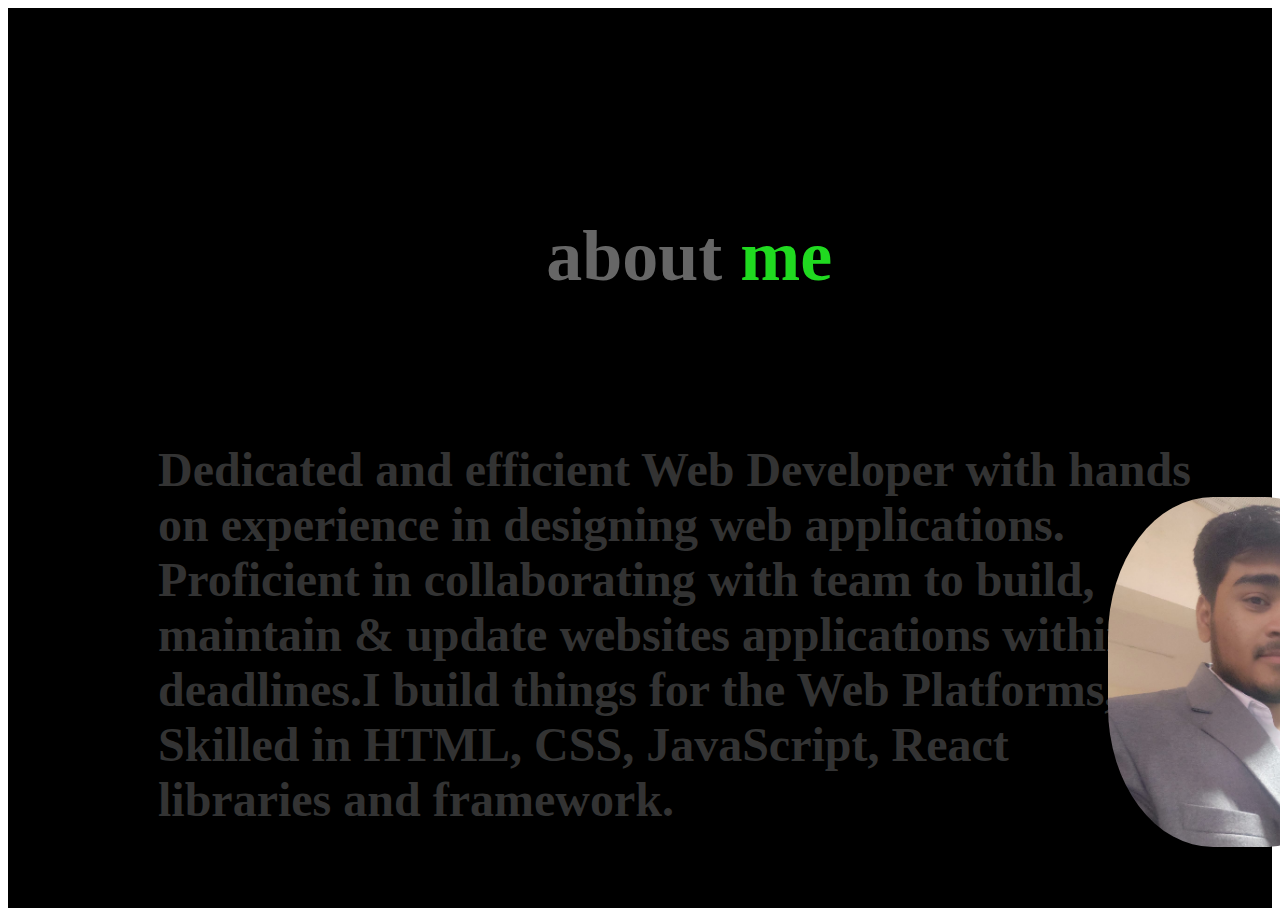
<file: about.html>
<!DOCTYPE html>
<html lang="en">

<head>
    <meta charset="UTF-8">
    <meta http-equiv="X-UA-Compatible" content="IE=edge">
    <meta name="viewport" content="width=device-width, initial-scale=1.0">
    <title>Document</title>
    <link rel="stylesheet" href="./public/src/css/About/about.css">
</head>

<body>
    <section class="about" id="about">
        <div class="content" onscroll="myFunction()">
            <h2 class="heading" onscroll="myFunction()"> about <span>me</span> </h2>
            <h4>Dedicated and efficient Web Developer with hands <br> on experience in designing web applications. <br>
                Proficient in collaborating with team to build, <br> maintain & update websites applications within <br>
                deadlines.I build things for the Web Platforms, <br> Skilled in HTML, CSS, JavaScript, React <br>
                libraries and framework.
            </h4>
            <img src="./images/Abhishek pic.jfif" alt="">
        </div>
    </section>
</body>

</html>
</file>
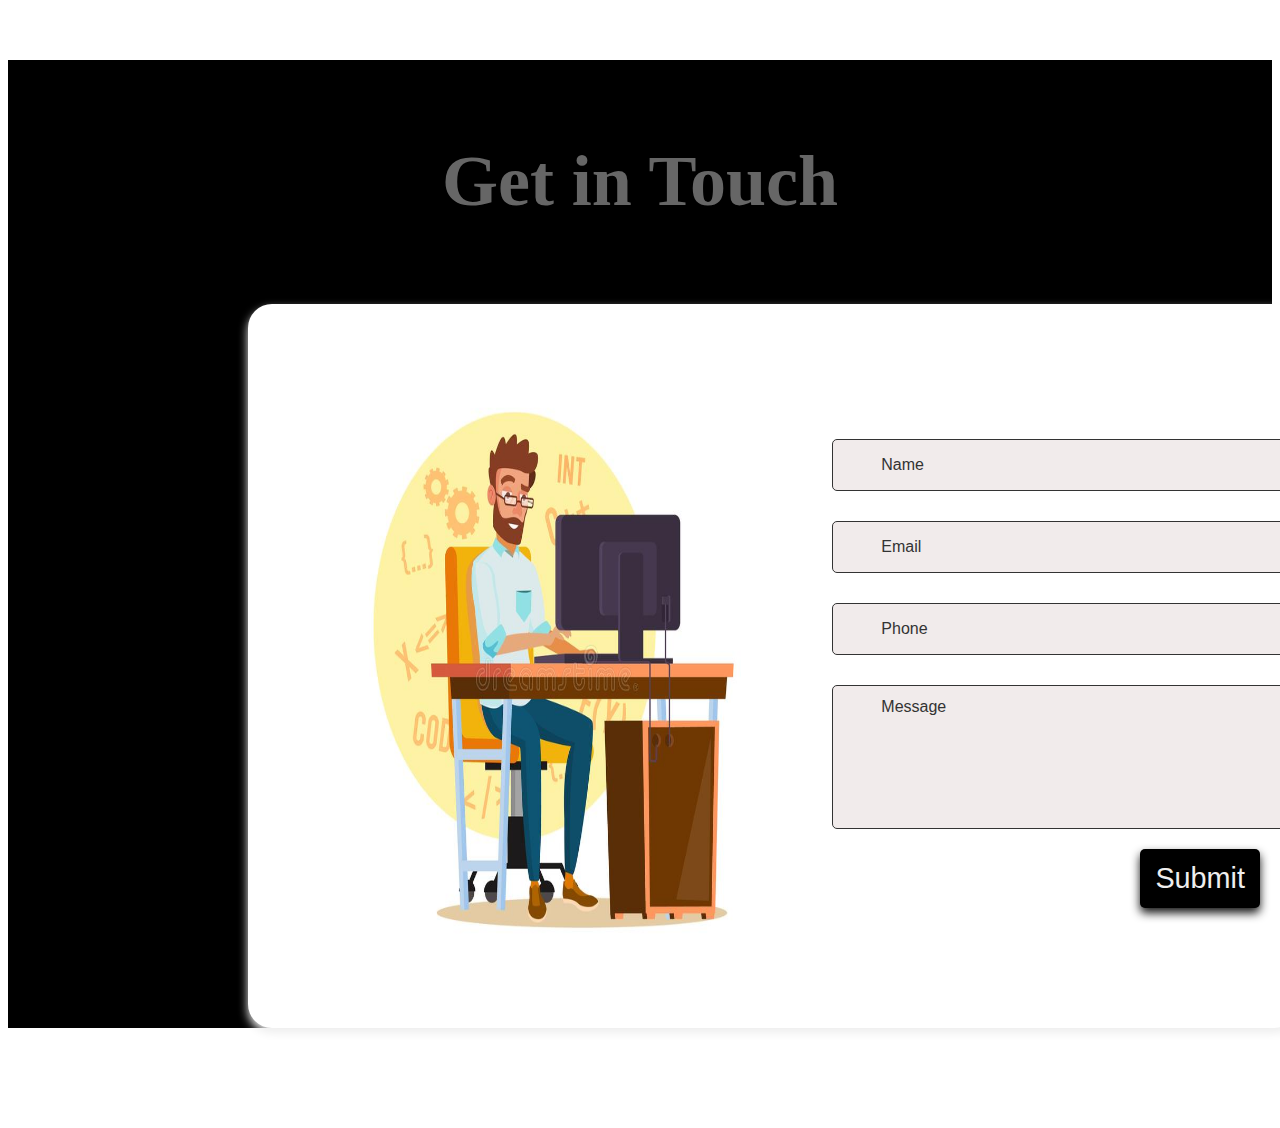
<file: contact.html>
<!DOCTYPE html>
<html lang="en">

<head>
    <meta charset="UTF-8">
    <meta http-equiv="X-UA-Compatible" content="IE=edge">
    <meta name="viewport" content="width=device-width, initial-scale=1.0">
    <title>contact-form</title>
    <link rel="shortcut icon" href="./images/anime-boy-drawing.png" type="image/x-icon">
    <link rel="stylesheet" href="./public/src/css/Contact/contact.css">
</head>

<body>
    <!-- contact section starts -->
    <section class="contact" id="contact">
        <div class="head">

            <h2 class="heading"><i class="fas fa-headset"></i> Get in <span>Touch</span></h2>
            
        </div>
        <div class="container">
            <div class="content">
                <div class="image-box">
                    <img draggable="false" src="./images/2.webp" alt="">
                </div>
                <form action="http://localhost/PHPcode/Contact_DataBase/contact.php" method="post" id="contact-form">

                    <div class="form-group">
                        <div class="field">
                            <input type="text" name="name" placeholder="Name" required>
                            <i class='fas fa-user'></i>
                        </div>
                        <div class="field">
                            <input type="text" name="email" placeholder="Email" required>
                            <i class='fas fa-envelope'></i>
                        </div>
                        <div class="field">
                            <input type="text" name="phone" placeholder="Phone">
                            <i class='fas fa-phone-alt'></i>
                        </div>
                        <div class="message">
                            <textarea placeholder="Message" name="message" required></textarea>
                            <i class="fas fa-comment-dots"></i>
                        </div>
                    </div>
                    <div class="button-area">
                        <button type="submit" name="submit">
                            Submit <i class="fa fa-paper-plane"></i></button>
                    </div>
                </form>
            </div>
        </div>
    </section>
    <!-- contact section ends -->

</body>

</html>
</file>
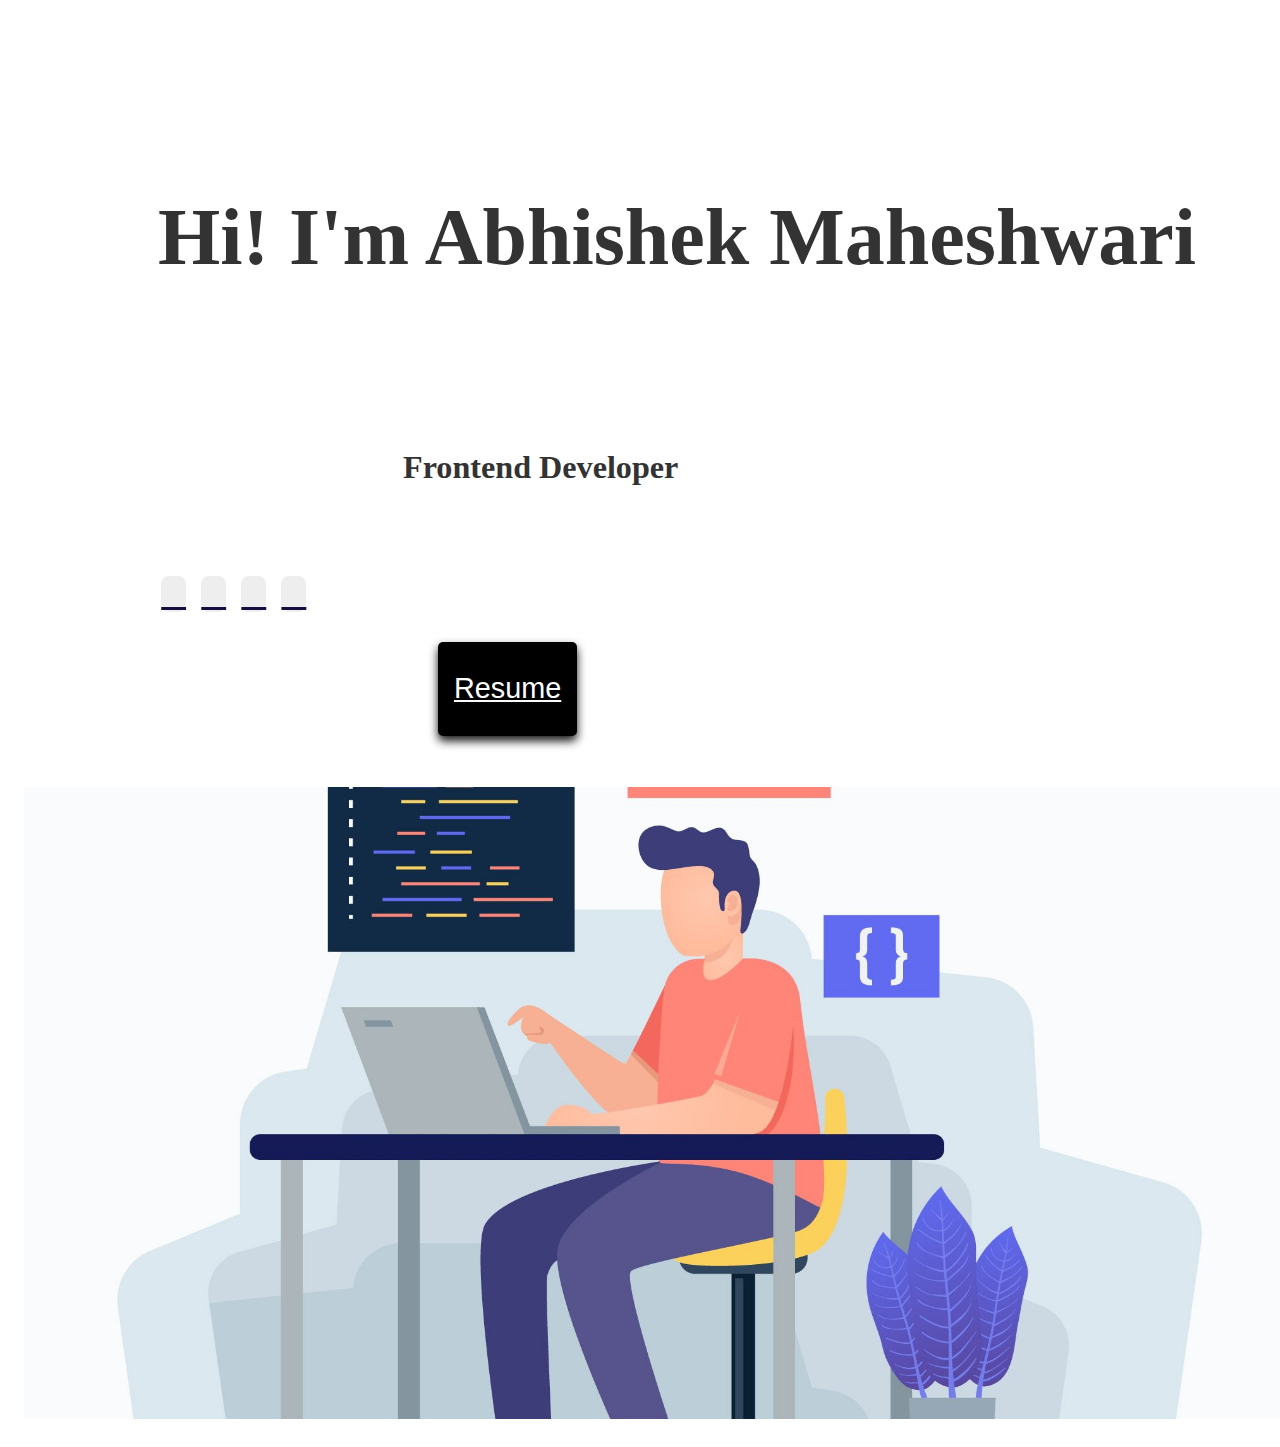
<file: home.html>
<!DOCTYPE html>
<html lang="en">

<head>
    <meta charset="UTF-8">
    <meta http-equiv="X-UA-Compatible" content="IE=edge">
    <meta name="viewport" content="width=device-width, initial-scale=1.0">
    <title>Document</title>
    <link href="http://cdnjs.cloudflare.com/ajax/libs/font-awesome/4.3.0/css/font-awesome.css" rel="stylesheet"
        type='text/css'>
    <link rel="stylesheet" href="./public/src/css/home/home.css">
</head>

<body>

    <section class="home" id="home">
        <div class="content">
            <div class="name">
                <h3 class="mynames">Hi! I'm Abhishek Maheshwari</h3>
                <h6>Frontend Developer</h6>
            </div>
            <div class="share">
                <a href="#" class="fab fa-facebook-f"></a>
                <a href="#" class="fab fa-twitter"></a>
                <a href="#" class="fab fa-instagram"></a>
                <a href="#" class="fab fa-linkedin"></a>
            </div>
            <!-- <div class="emails">
                <p><i class='fas fa-envelope-square' style='font-size:20px'></i>
                    <a href="mailto:abhishek.maheshwari_cs19@gla.ac.in">abhishek.maheshwari_cs19@gla.ac.in</a>
                </p>
            </div>
            <div class="phone">
                <i class="fa-solid fa-circle-phone"></i>
                <a href="tel:7452939666">call us now</a>
            </div> -->
            <div class="resume"><a href="#" target="__main" class="btn">Resume</a></div>
        </div>
        <div class="image">
            <img src="./images/home.jfif" alt="">
        </div>
    </section>

</body>

</html>
</file>
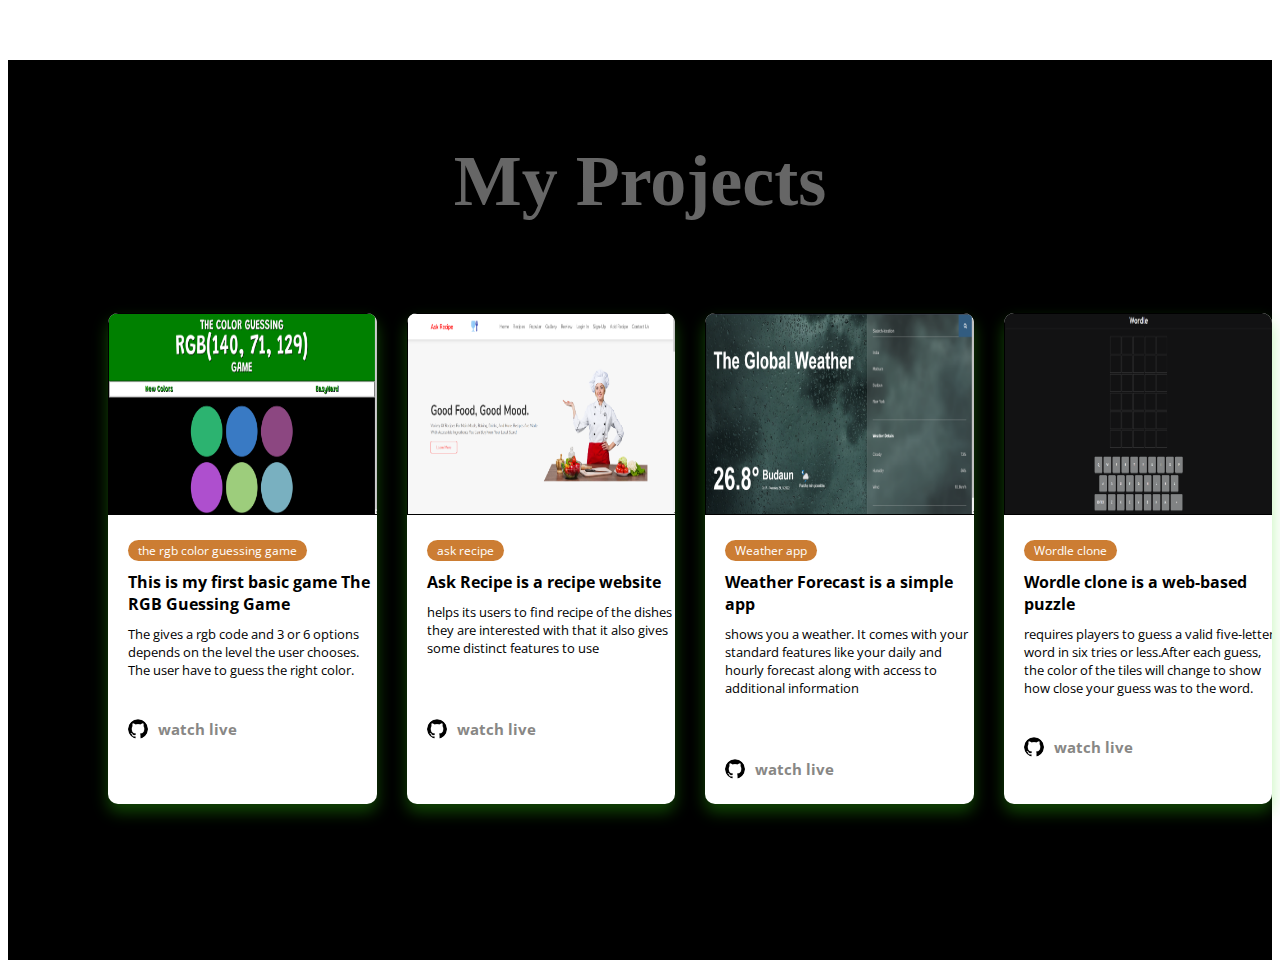
<file: projects.html>
<!DOCTYPE html>
<html lang="en">

<head>
    <meta charset="UTF-8">
    <meta http-equiv="X-UA-Compatible" content="IE=edge">
    <meta name="viewport" content="width=device-width, initial-scale=1.0">
    <title>Document</title>
    <link rel="stylesheet" href="./public/src/css/Projects/projects.css">
</head>

<body>
    <section class="projects" id="projects">
        <h2 class="heading" onscroll="myFunction()"> My <span>Projects</span> </h2>
        <div class="container">
            <div class="card">
                <div class="card-header">
                    <img src="./images/Project2.png" alt="us1">
                </div>
                <div class="card-bodey">
                    <span class="tag tag-teal">the rgb color guessing game</span>
                    <h4>This is my first basic game The RGB Guessing Game</h4>
                    <p>The gives a rgb code and 3 or 6 options depends on the level the user chooses. The user have to guess the right color.</p>
                    <div class="user">
                        <a href="https://abhishek12m.github.io/The-RGB-Guessing-Game/">
                            <img src="./images/github1.png" alt="us2">
                        </a>
                        <div class="user-infoo">
                            <h5>watch live</h5>
                            <!-- <small>live</small> -->
                        </div>
                    </div>
                </div>
            </div>
            <div class="card">
                <div class="card-header">
                    <img src="./images/Project1.png" alt="us3">
                </div>
                <div class="card-bodey">
                    <span class="tag tag-teal1">ask recipe</span>
                    <h4>Ask Recipe is a recipe website</h4>
                    <p>helps its users to find recipe of the dishes they are interested with that it also gives some distinct features to use</p>
                    <br>
                    <div class="user">
                        <a href="https://abhishek12m.github.io/Mini-Project-1-AskRecipe/">
                            <img src="./images/github1.png" alt="us5">
                        </a>
                            <div class="user-infoo">
                                <h5>watch live</h5>
                                <!-- <small>live</small> -->
                            </div>
                    </div>
                </div>
            </div>
            <div class="card">
                <div class="card-header">
                    <img src="./images/Project3.png" alt="us65">
                </div>
                <div class="card-bodey">
                    <span class="tag tag-teal2">Weather app</span>
                    <h4>Weather Forecast is a simple app</h4>
                    <p>shows you a weather. It comes with your standard features like your daily and hourly forecast along with access to additional information</p><br>
                    <div class="user">
                        <a href="https://abhishek12m.github.io/Weather-WebApp/">
                            <img src="./images/github1.png" alt="us6">
                        </a>
                        <div class="user-infoo">
                            <h5>watch live</h5>
                            <!-- <small>live</small> -->
                        </div>
                    </div>
                </div>
            </div>
            <div class="card">
                <div class="card-header">
                    <img src="./images/Project4.png" alt="us65">
                </div>
                <div class="card-bodey">
                    <span class="tag tag-teal2">Wordle clone</span>
                    <h4>Wordle clone is a web-based puzzle</h4>
                    <p>requires players to guess a valid five-letter word in six tries or less.After each guess, the color of the tiles will change to show how close your guess was to the word.</p>
                    <div class="user">
                        <a href="https://abhishek12m.github.io/Wordle_clone/">
                            <img src="./images/github1.png" alt="us6">
                        </a>
                        <div class="user-infoo">
                            <h5>watch live</h5>
                            <!-- <small>live</small> -->
                        </div>
                    </div>
                </div>
            </div>
        </div>

    </section>
</body>

</html>
</file>
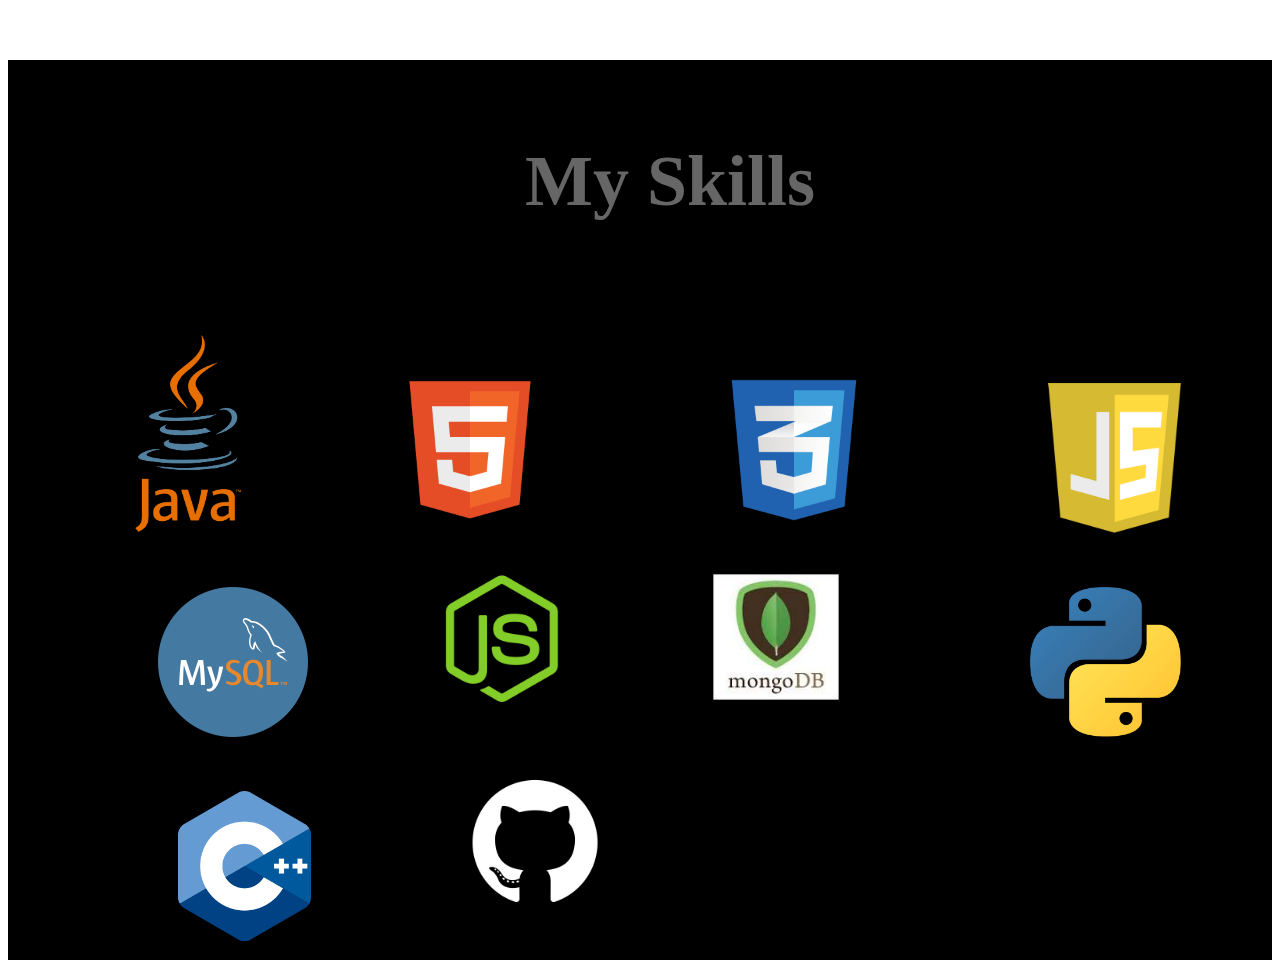
<file: skills.html>
<!DOCTYPE html>
<html lang="en">

<head>
    <meta charset="UTF-8">
    <meta http-equiv="X-UA-Compatible" content="IE=edge">
    <meta name="viewport" content="width=device-width, initial-scale=1.0">
    <title>Document</title>
    <link rel="stylesheet" href="./public/src/css/Skills/skills.css">
</head>

<body>
    <section class="resume" id="skills">
        <div class="tech">
            <h2 class="heading" onscroll="myFunction()"> My <span>Skills</span> </h2>
            <img src="./images/Java_logo.png" class="im1" alt="">
            <img src="./images/html-5.png" class="im2" alt="">
            <img src="./images/css.png" class="im3" alt="">
            <img src="./images/js.png" class="im5" alt="">
            <img src="./images/mysql.png" class="im6" alt="">
            <img src="./images/node.png" class="im7" alt="">
            <img src="./images/mongodb.png" class="im8" alt="">
            <img src="./images/py.png" class="im9" alt="">
            <img src="./images/c++.png" class="im10" alt="">
            <img src="./images/github.png" class="im12" alt="">
        </div>
    </section>
</body>

</html>
</file>
<file: public/src/css/About/about.css>
.about {
    display: flex;
    flex-wrap: wrap;
    gap: 1.5rem;
    min-height: 100vh;
    align-items: center;
    background-size: cover;
    background: black;
    background-position: center;

}

.about .content {
    margin-top: -200px;
    flex: 1 1 20rem;


}

.about .content .heading {
    text-align: center;

    margin-bottom: 30px;

    font-size: 4.5rem;
    position: relative;
    padding: 5rem;
    color: #666;
}

.about .content img {
    height: 350px;
    border-radius: 40%;
    margin-left: 1100px;
    margin-top: 820px;
    margin-bottom: -210px;
}

.heading span {
    color: rgb(32, 218, 32);
}

.about .content h4 {
    color: white;
    margin-left: 150px;
    margin-right: 150px;
    margin-bottom: -1150px;
    font-size: 3rem;
    color: #333;
}
</file>
<file: public/src/css/Contact/contact.css>
.contact {
    background: black;
    min-height: 100vh;
}

.contact .heading {
    text-align: center;
    /* margin-top: 1px; */
    margin-bottom: 1px;

    font-size: 4.5rem;
    position: relative;
    padding: 5rem;
    color: #666;
}

.contact .container {
    margin-top: 1px;
    margin-bottom: 100px;
    margin-right: 150px;
    margin-left: 240px;
    max-width: 1050px;
    width: 100%;
    background: #fff;
    border-radius: 1.5rem;
    box-shadow: 0 5px 10px #eee;
}

.contact .container .content {
    display: flex;
    align-items: center;
    justify-content: space-between;
    padding: 2.5rem 2rem;
}

.contact .content .image-box {
    max-width: 60%;
    margin-left: 4rem;
}

.contact .content .image-box img {
    width: 100%;
    height: 40rem;
    position: relative;
}


.contact .content form {
    width: 45%;
    margin-right: 3.5rem;
}

form .form-group {
    display: flex;
    flex-direction: column;
    justify-content: center;
}

.form-group .field {
    height: 50px;
    display: flex;
    position: relative;
    margin: 1rem;
    width: 100%;
    margin-right: 10px;
}
.head i{
    color: rgb(32, 218, 32);
}
form i {
    position: absolute;
    top: 50%;
    left: 68px;
    color: rgb(51, 51, 51);
    font-size: 17px;
    pointer-events: none;
    transform: translateY(-50%);
}

form .field input,
form .message textarea {
    width: 100%;
    height: 100%;
    outline: none;
    padding: 0 16px 0 48px;
    font-size: 16px;
    font-family: "Poppins", sans-serif;
    border-radius: 5px;
    border: 1px solid rgb(51, 51, 51);
    background: rgb(241, 235, 235);
}

.field input::placeholder,
.message textarea::placeholder {
    color: rgb(51, 51, 51);
}

.field input:focus,
.message textarea:focus {
    padding-left: 47px;
    border: 2px solid rgb(32, 218, 32);
}

.field input:focus~i,
.message textarea:focus~i {
    color: rgb(32, 218, 32);
}

form .message {
    position: relative;
    margin: 1rem;
    width: 100%;
}

form .message i {
    top: 20px;
    font-size: 20px;
    left: 65px;
}

form .field input {
    margin-left: 50px;
    min-height: 30px;
    max-height: 230px;
    max-width: 430px;
    min-width: 430px;
}

form .message textarea {
    margin-left: 50px;
    min-height: 130px;
    max-height: 230px;
    max-width: 430px;
    min-width: 430px;
    padding: 12px 20px 0 48px;
}

form .message textarea::-webkit-scrollbar {
    width: 0px;
}

form .button-area {
    display: flex;
    float: right;
    flex-direction: row-reverse;
}

.button-area button {
    color: #eee;
    border: none;
    outline: none;
    font-size: 1.8rem;
    cursor: pointer;
    border-radius: 5px;
    padding: 13px 15px;
    background: black;
    box-shadow: 0px 5px 10px rgb(22, 22, 22);
    transition: 0.3s ease;
    font-family: "Nunito", sans-serif;
    position: relative;
    right: -50px;

}

.button-area button:hover {
    background: rgb(32, 218, 32);
    box-shadow: 0px 5px 10px rgb(32, 218, 32);
}

.button-area span {
    font-size: 17px;
    padding: 1rem;
    display: none;
}

.button-area button i {
    position: relative;
    top: 5px;
    left: 2px;
    font-size: 1.5rem;
    transition: 0.3s;
    color: #fff;
}

.button-area button:hover i {
    left: 8px;
}

/* contact section media queries starts */
@media (max-width: 900px) {
    .contact {
        min-height: 70vh;
    }

    .contact .container {
        margin: 3rem 0 2rem 0;
    }

    .contact .container .content {
        padding: 18px 12px;
    }

    .contact .content .image-box {
        display: none;
    }

    .contact .content form {
        width: 100%;
        margin-right: 2rem;
    }
}

/* contact section media queries ends */
/* contact section ends */
</file>
<file: public/src/css/home/home.css>
:root{
    --orange:rgb(32, 218, 32);
    --black:#130f40;
}
.home {
    display: flex;
    flex-wrap: wrap;
    gap: 1.5rem;
    min-height: 97vh;
    align-items: center;
    background-size: cover;
    background-position: center;
}

.btn {
    display: inline-block;
    padding: 1.9rem 1rem;
    border: .2rem solid black;
    color: rgb(32, 218, 32);
    cursor: pointer;
    font-size: 1.7rem;
    border-radius: .5rem;
    position: relative;
    overflow: hidden;
    z-index: 0;
    margin-top: 1rem;
}

.btn::before {
    content: '';
    position: absolute;
    top: 0;
    right: 0;
    width: 0%;
    height: 100%;
    background: rgb(32, 218, 32);
    transition: .3s linear;
    z-index: -1;
}

.btn:hover::before {
    width: 100%;
    right: 0;
}

.home .content {
    flex: 1 1 40rem;
    padding-top: 6.5rem;
}

.home .content .resume a {
    margin-left: 280px;
    color: #fff;
    border: none;
    outline: none;
    font-size: 1.8rem;
    cursor: pointer;
    border-radius: 5px;
    background: black;
    box-shadow: 0px 5px 10px rgb(22, 22, 22);
    transition: 0.3s ease;
    font-family: "Nunito", sans-serif;
}
.home .content .share a{
    height: 4rem;
    width: 4rem;
    line-height: 4rem;
    border-radius: .5rem;
    font-size: 2rem;
    color: var(--black);
    margin-left: .2rem;
    background: #eee;
    text-align: center;
}
.home .content .share a:hover{
    background: var(--orange);
    color: #fff;
}
.home .content .resume a:hover {
    background: rgb(32, 218, 32);
    box-shadow: 0px 5px 10px rgb(32, 218, 32);
}

.home .image {
    flex: 40rem;
}

.home .image img {
    width: 100%;
    padding: 1rem;
    position: relative;
    /* animation:float 3s linear infinite; */
}
img {
    -webkit-user-drag: none;
}

@keyframes float {

    0%,
    100% {
        transform: translateY(0rem);
    }

    50% {
        transform: translateY(3rem);
    }
}

.about .content .heading,
.resume .tech .heading,
.projects .heading,
.contact .heading,
.contact .image img,
.home .image img {
    /* for chrome and safari*/
    -webkit-animation-duration: 1s;
    -webkit-animation-name: slidein;

    /*for firefox*/
    -moz-animation-duration: 1s;
    -moz-animation-name: slidein;

    /* for opera*/
    -o-animation-duration: 1s;
    -o-animation-name: slidein;

    /* Standard syntax*/
    animation-duration: 1s;
    animation-name: slidein;
}

@-webkit-keyframes slidein {
    from {
        margin-left: 100%;
        width: 300%;
    }

    to {
        margin-left: 0%;
        width: 100%;
    }
}

@-moz-keyframes slidein {
    from {
        margin-left: 100%;
        width: 300%;
    }

    to {
        margin-left: 0%;
        width: 100%;
    }
}

@-o-keyframes slidein {
    from {
        margin-left: 100%;
        width: 300%;
    }

    to {
        margin-left: 0%;
        width: 100%;
    }
}

@keyframes slidein {
    from {
        margin-left: 100%;
        width: 300%;
    }

    to {
        margin-left: 0%;
        width: 100%;
    }
}

.home .content .mynames {
    margin-left: 100px;
    font-size: 5rem;
    color: #333;
}

.home .content {
    margin-left: 150px;
    font-size: 3rem;
    color: #333;
}
.home .content .name .mynames {
    margin-left:0px ;
    display: inline-block;
    white-space: nowrap;
    overflow: hidden;
    clear: both;
}
.home .content .name h6{
    margin-left: 245px;
}

.home .content .emails p a {
    margin-left: 2px;
    font-size: 2rem;
    color: #333;
    text-transform: lowercase;
    cursor: pointer;
}

.home .content .emails p i {
    margin-left: 160px;
    font-size: 2rem;
    color: #333;
    cursor: pointer;
}
.home .content .phone i {
    margin-left: 265px;
    font-size: 1.8rem;
    color: #333;
    cursor: pointer;
}
.home .content .phone a {
    margin-left: 1px;
    font-size: 2rem;
    color: #333;
    cursor: pointer;
}
</file>
<file: public/src/css/Projects/projects.css>
@import url('https://fonts.googleapis.com/css2?family=Open+Sans:wght@400;600&display=swap');

.projects {
    min-height: 100vh;
    align-items: center;
    background-size: cover;
    background: black;
    background-position: center;
}

.projects .heading {
    text-align: center;

    margin-bottom: 30px;

    font-size: 4.5rem;
    position: relative;
    padding: 5rem;
    color: #666;
}

body .container {

    font-family: 'open sans', sans-serif;
    display: flex;
    /* align-items: center; */
    /* justify-content: center; */

}

.container {
    /* display: grid;
            grid-template-columns: repeat(3,1fr); */
    gap: 30px;
    margin-left: 100px;
    /* width: 140px;
            margin: auto; */

}

.card {
    margin-top: -20px;
    background-color: white;
    border-radius: 10px;
    /* box-shadow:  0 1px 10px rgb(32, 218, 32); */
    box-shadow: 0 .5rem 1rem rgba(54, 227, 15, 0.315);
    overflow: hidden;
    width: 300px;
}

.card-header img {
    width: 100%;
    height: 200px;
    border: 1px solid black;

}

.card-bodey {
    display: flex;
    flex-direction: column;
    align-items: start;
    padding: 20px;
    min-width: 250px;
}

.tag {
    background: #777;
    border-radius: 50px;
    font-size: 12px;
    margin: 0;
    color: #fff;
    padding: 2px 10px;
    text-decoration: uppercase;


}

.tag-teal {
    /* background-color: #92d4e4; */
    background-color: #cc7d33;

}

.tag-teal1 {
    /* background-color: #3ed653; */
    background-color: #cc7d33;

}

.tag-teal2 {
    background-color: #cc7d33;

}

.card-bodey h4 {
    margin: 10px 0;
}

.card-bodey p {
    font-size: 13px;
    margin: 0 0 40px;


}

.user {
    display: flex;
    margin-top: auto;
}

.user img {
    width: 20px;
    height: 20px;
    border-radius: 50%;
    margin-right: 10px;
}

.user-infoo h5 {
    margin: 0;
    font-size: 15px;
}

.user-infoo {
    color: #888785;

}

@media (max-width:940px) {
    .container {
        grid-template-columns: 1fr;
        justify-items: center;
    }
}
</file>
<file: public/src/css/Skills/skills.css>
.resume .tech {
    min-height: 100vh;
    align-items: center;
    background-size: cover;
    background: black;
    background-position: center;
}

.resume .tech .heading {
    text-align: center;

    margin-bottom: 30px;
    margin-left: 60px;

    font-size: 4.5rem;
    position: relative;
    padding: 5rem;
    color: #666;
}

.tech img {
    height: 200px;
    margin-left: 120px;
}

.tech .im5,
.tech .im6,
.tech .im9,
.tech .im10 {
    height: 150px;
    margin-left: 150px;
    transition: all .5s ease;
    cursor: pointer;
}
.tech .im5:hover{
    background: yellow;
            box-shadow: 0px 5px 10px yellow;
}

.tech .im7 {
    margin-left: 90px;
}

.tech .im8 {
    margin-left: 70px;
}

.tech .im10 {
    margin-left: 170px;
}
</file>
